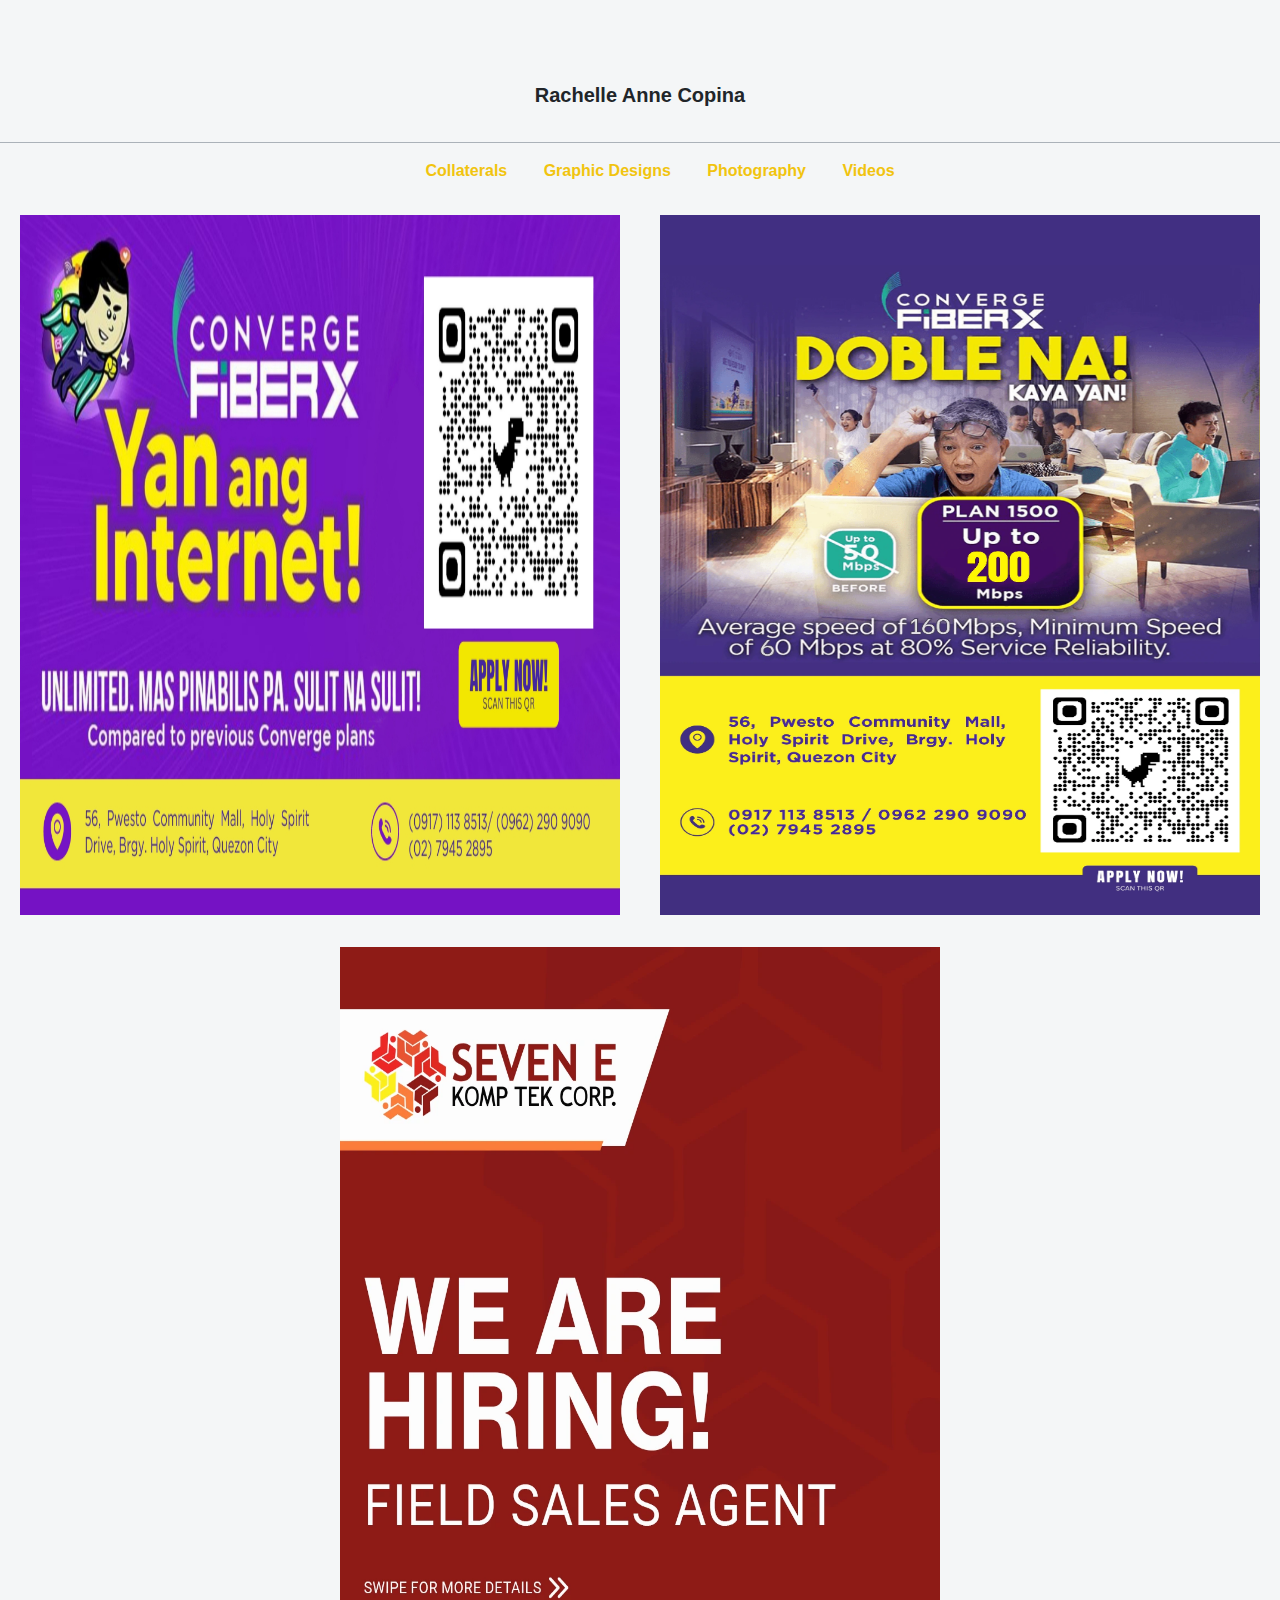
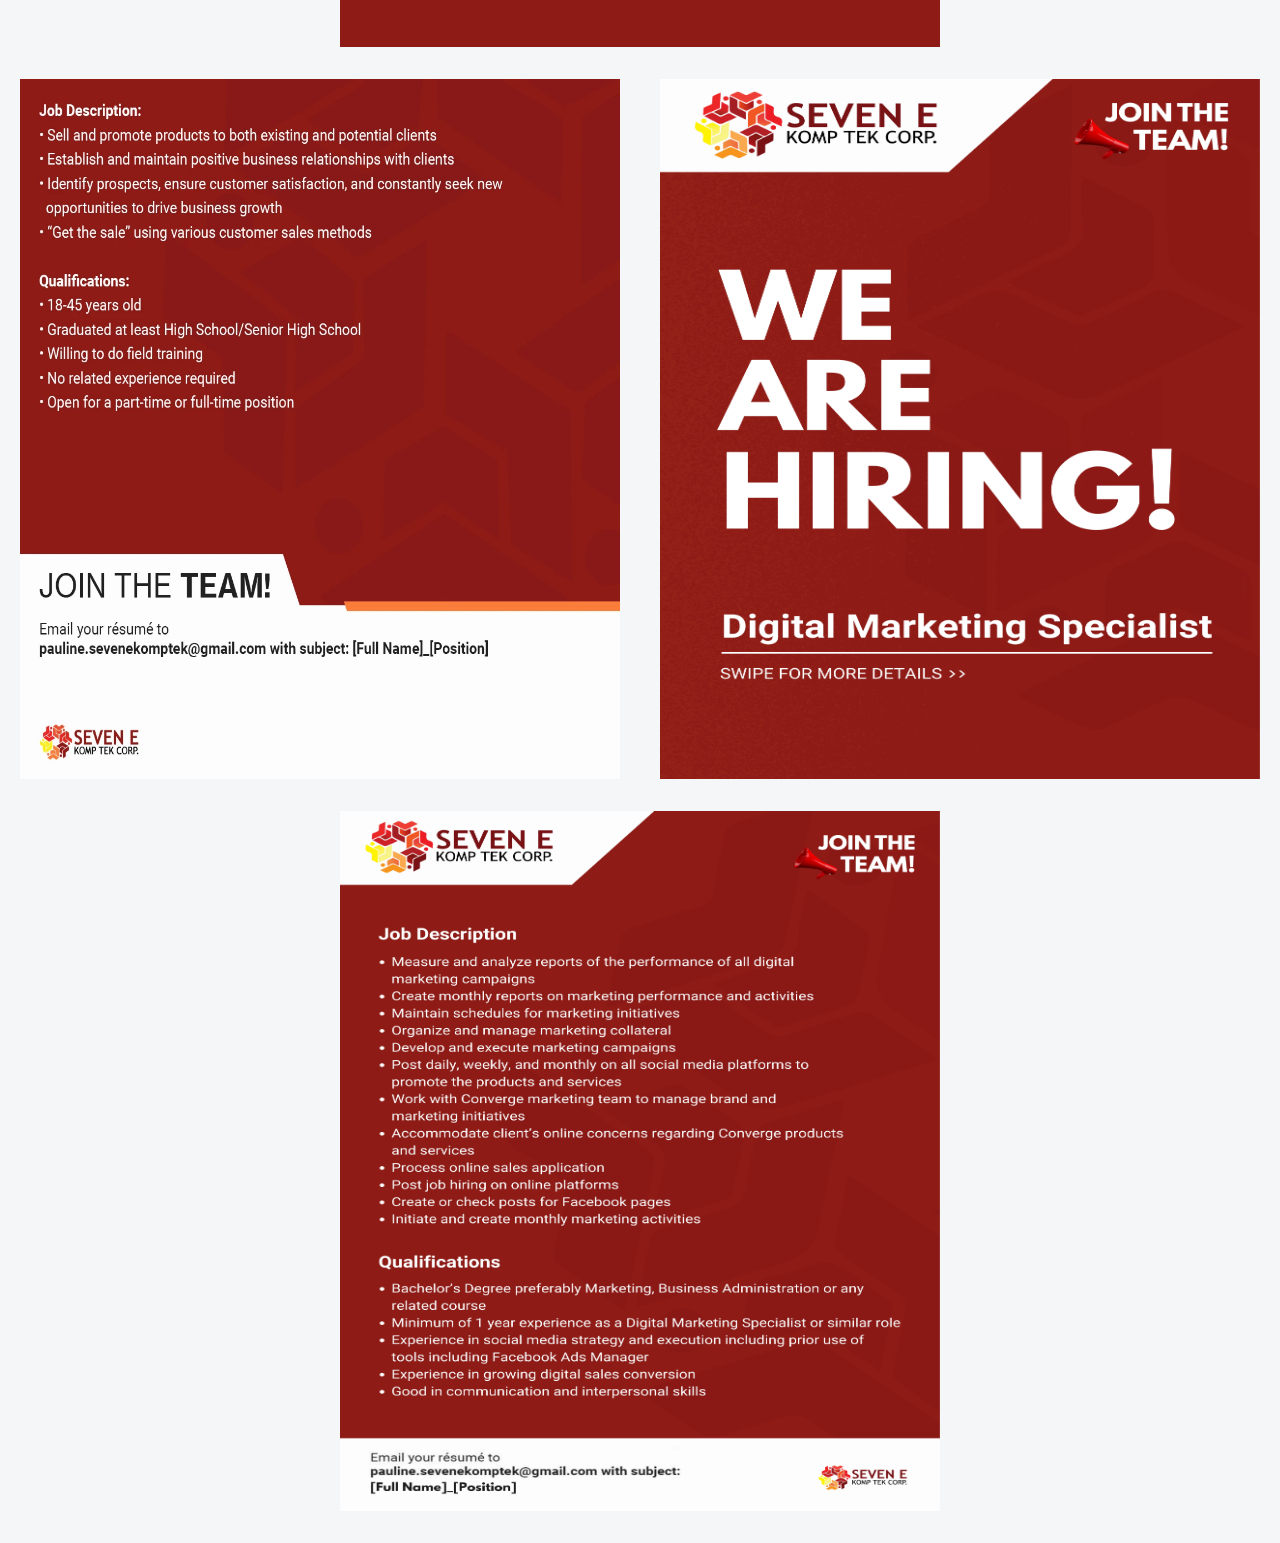
<file: index.html>
<!DOCTYPE html>
<html lang="en">
<head>
    <meta charset="UTF-8">
    <meta name="viewport" content="width=device-width, initial-scale=1.0">
    <title>Rachelle Anne Copina</title>

    <link rel="stylesheet" href="assets/bootstrap/bootstrap.min.css">

    <link rel="stylesheet" href="assets/styles/main.css">
</head>
<body>
    <div id="web-title" class="container-fluid">
        <p class="web-title-text"> Rachelle Anne Copina </p>
    </div>

    <div id="nav-section" class="container-fluid">
        <center>
            <ul class="nav-menu">
                <li class="nav-item">
                    <a href="#collaterals"> Collaterals </a>
                </li>
                <li class="nav-item">
                    <a href = "#"> Graphic Designs </a>
                </li>
                <li class="nav-item">
                    <a href="#"> Photography </a>
                </li>
                <li class="nav-item">
                    <a href="#"> Videos </a>
                </li>
            </ul>
        </center>
    </div>

    <div id="collaterals" class="container-fluid">
        <center>
            <div class="row">
                <div class="col">
                    <img src="assets/images/collaterals/YanangInternet!_FIBERX.webp" alt="Yan ang Internet!">
                </div>

                <div class="col">
                    <img src="assets/images/collaterals/Converge_Portrait_FiberX.webp" alt="Converge Portrait FiberX">
                </div>

                <div class="col">
                    <img src="assets/images/collaterals/SevenEHiring_FieldSalesAgent.webp" alt="Field Sales Agent Hiring">
                </div>
            </div>

            <div class="row">
                <div class="col">
                    <img src="assets/images/collaterals/SevenEHiring_FieldSalesAgent_02.webp" alt="Field Sales Agent Hiring 02">
                </div>

                <div class="col">
                    <img src="assets/images/collaterals/SevenEHiring_DigitalMarketing.webp" alt="Digital Marketing Hiring">
                </div>

                <div class="col">
                    <img src="assets/images/collaterals/SevenEHiring_DigitalMarketing_02.webp" alt="Digital Marketing Hiring 02">
                </div>
            </div>
        </center>
    </div>

    <script src="assets/jquery/jquery.min.js"></script>
    <script src="assets/bootstrap/bootstrap.min.js"></script>
</body>
</html>
</file>
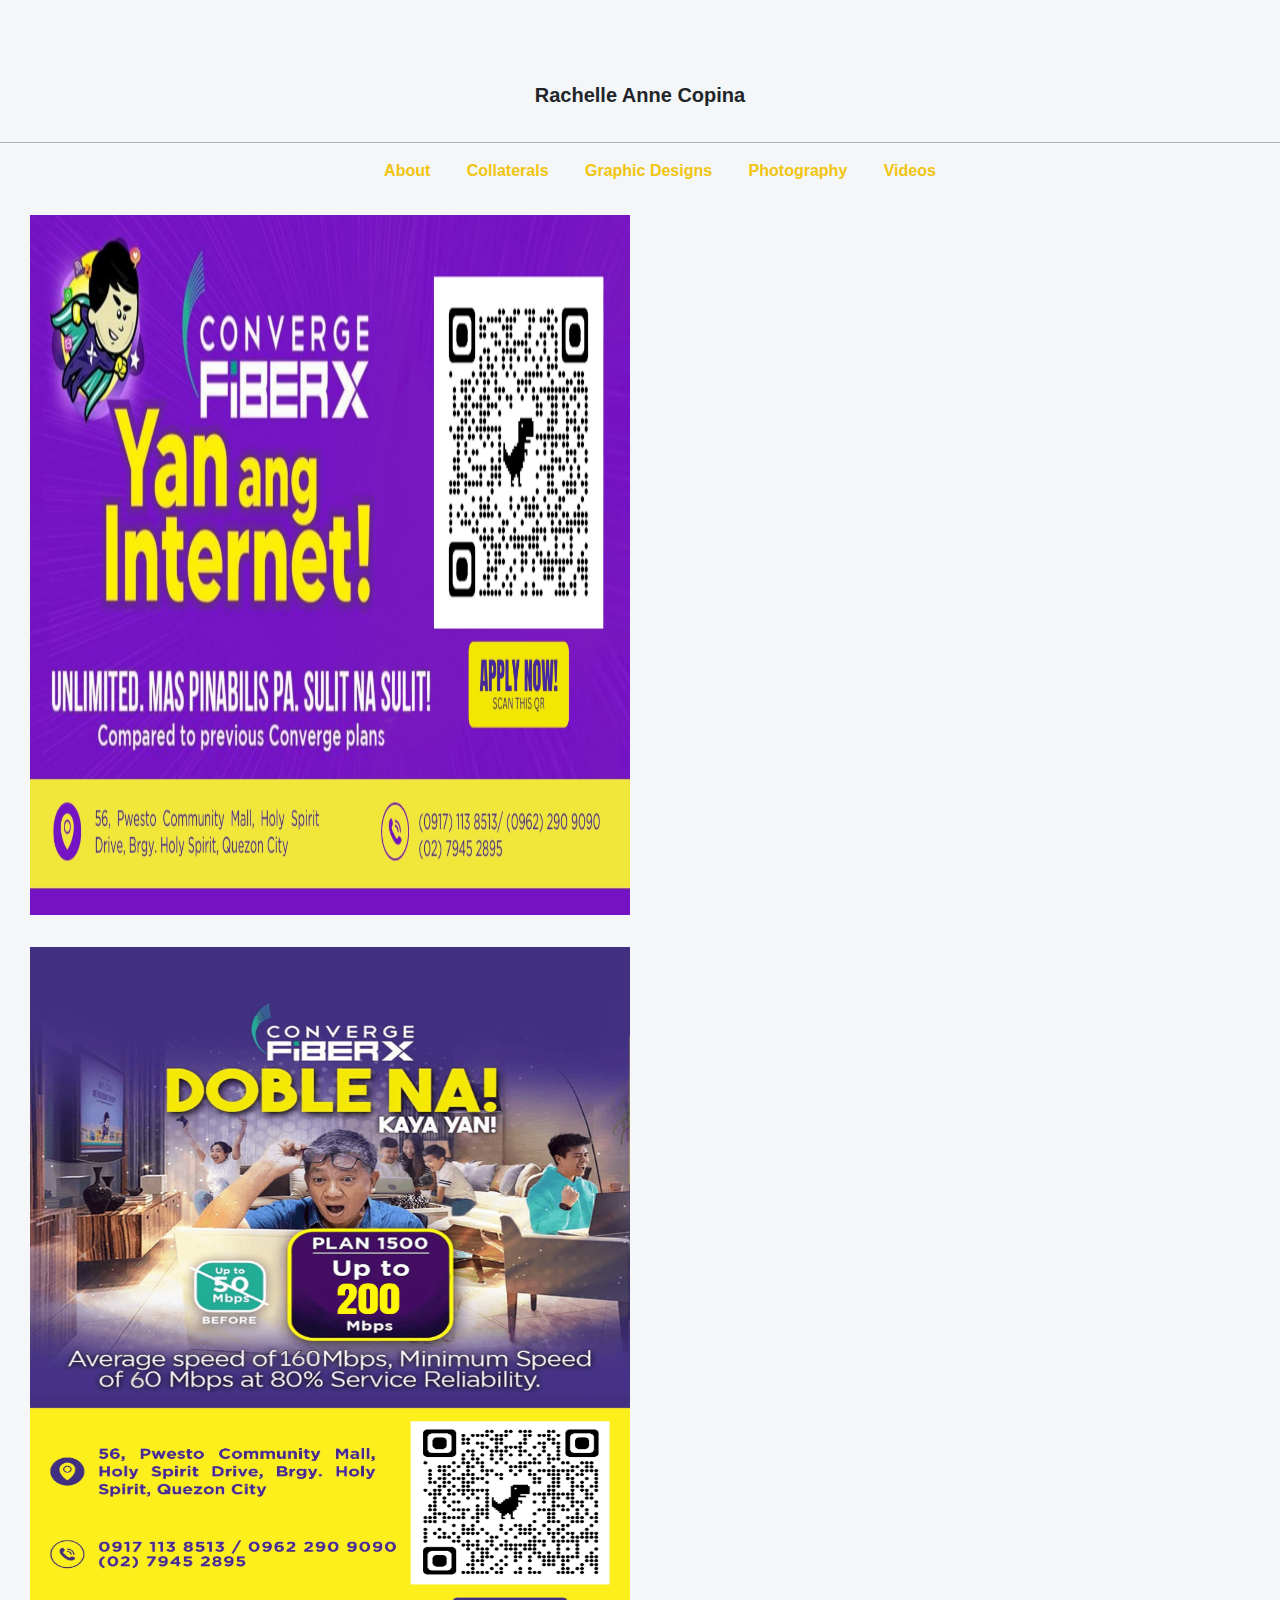
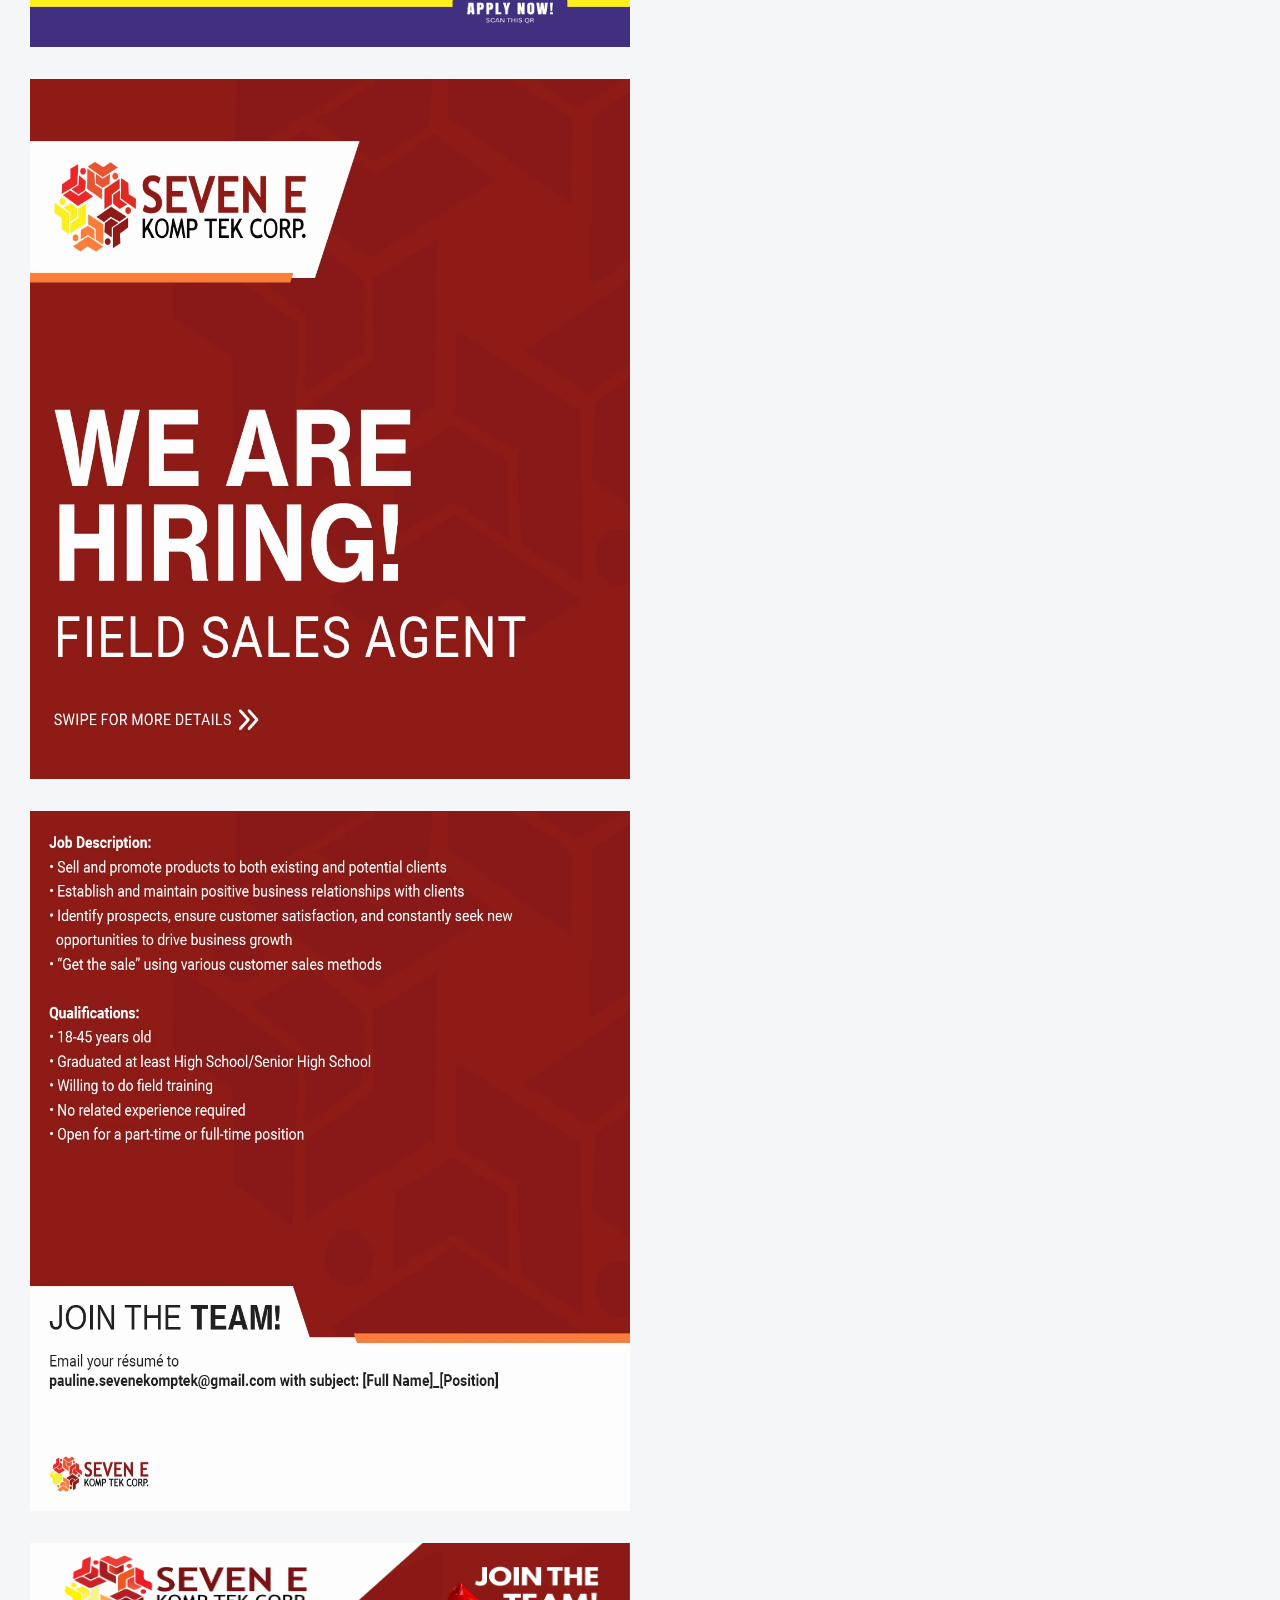
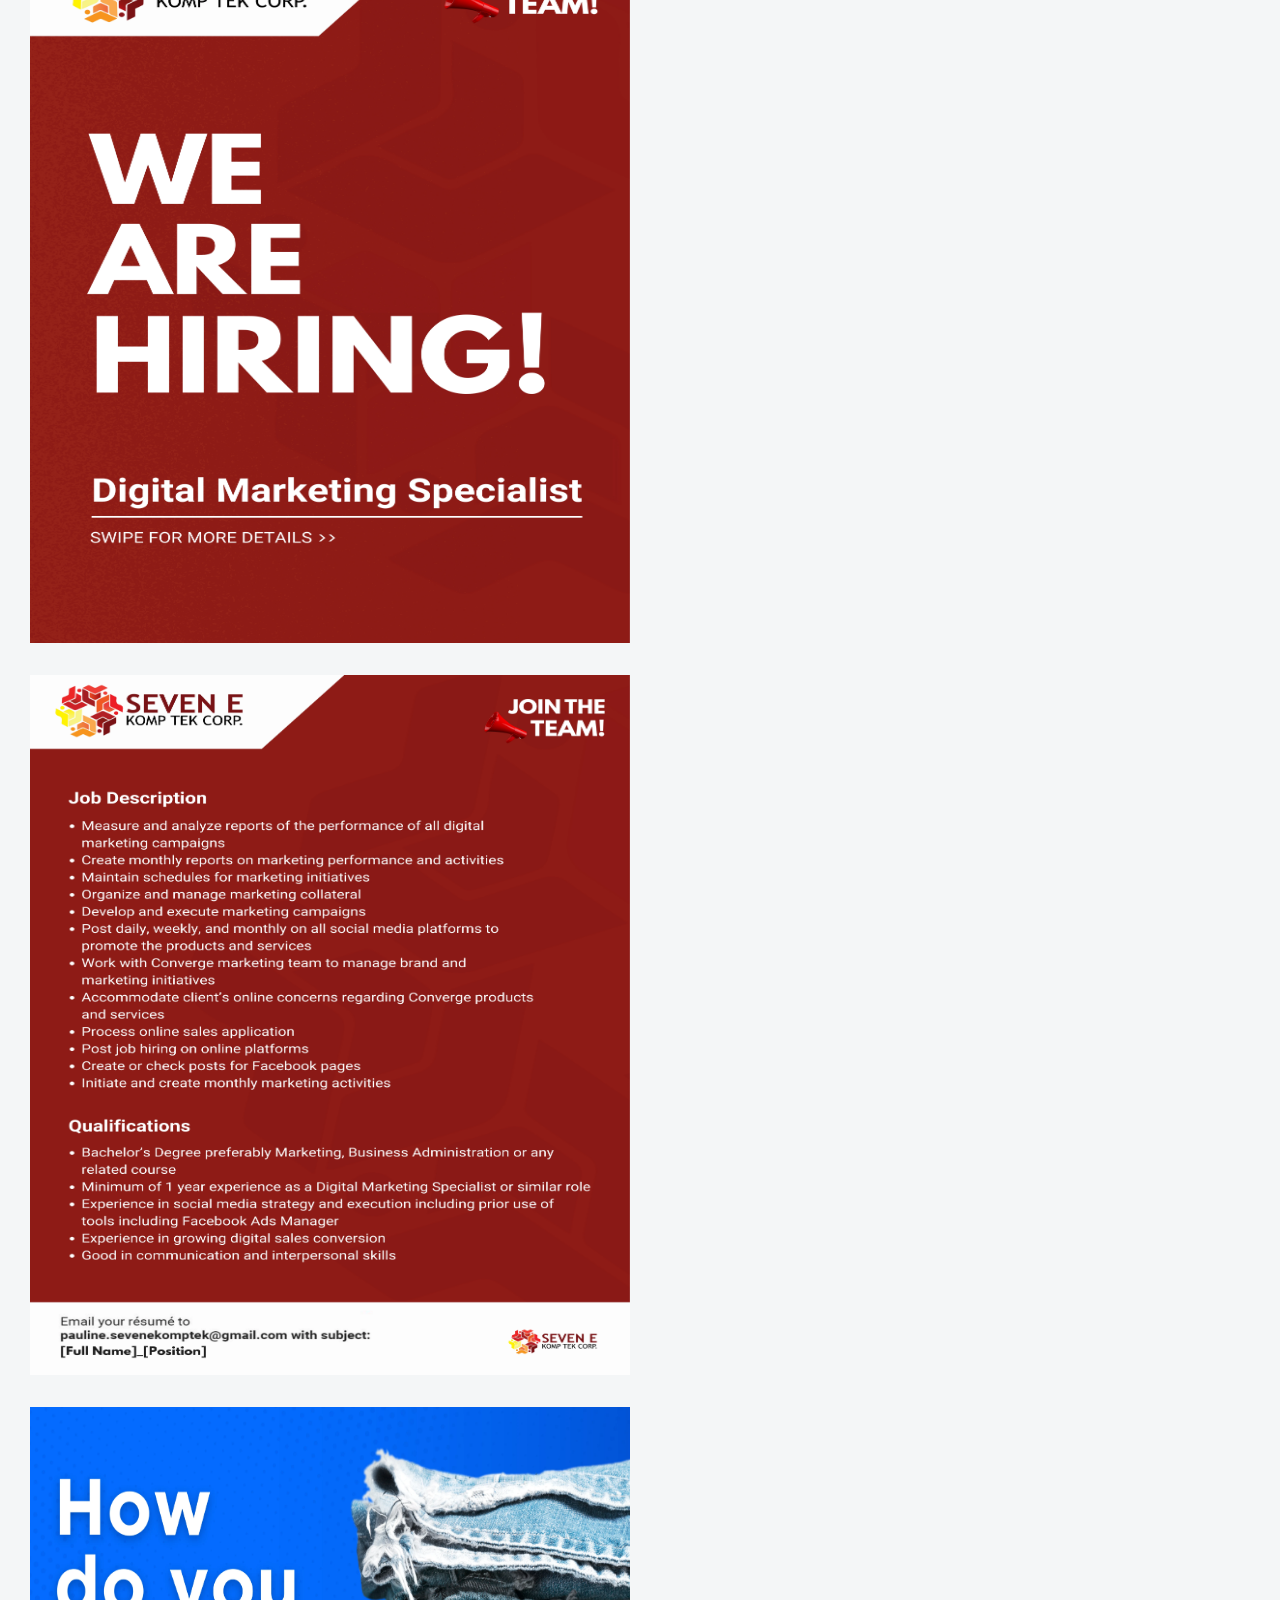
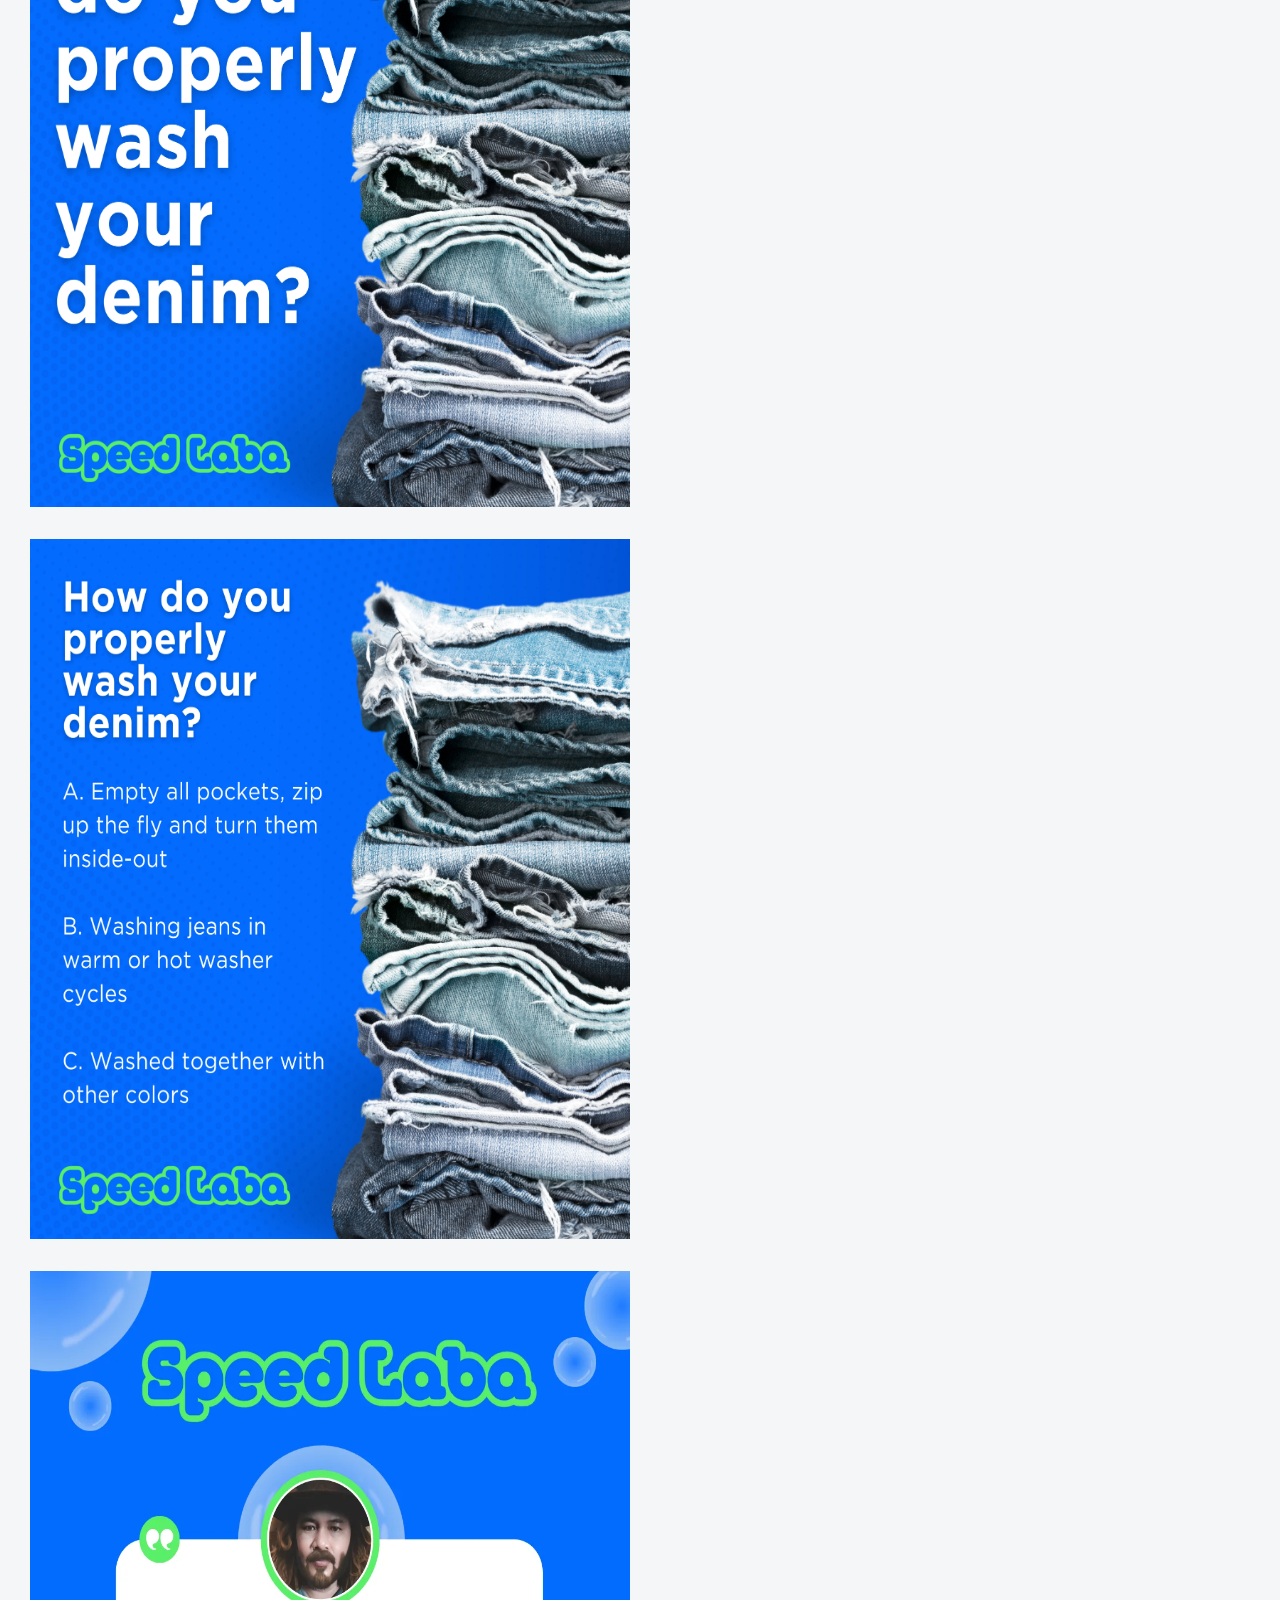
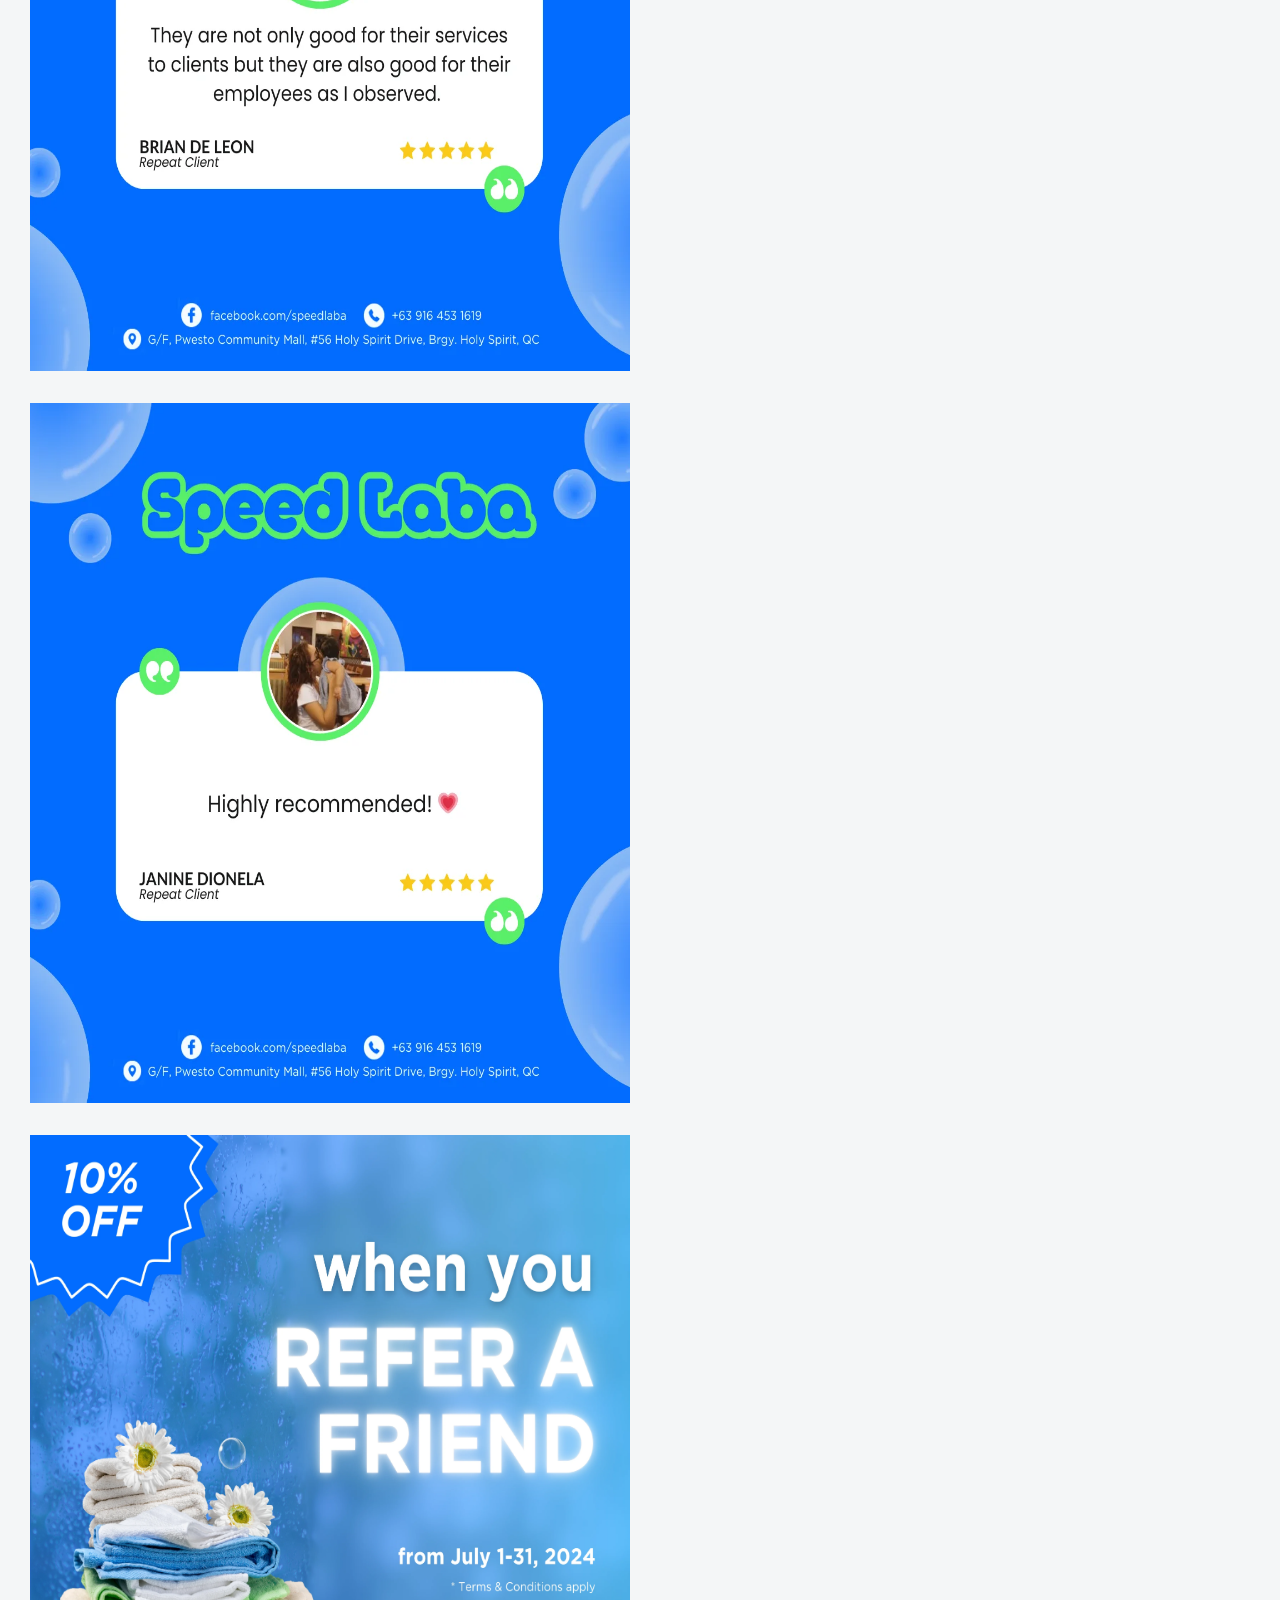
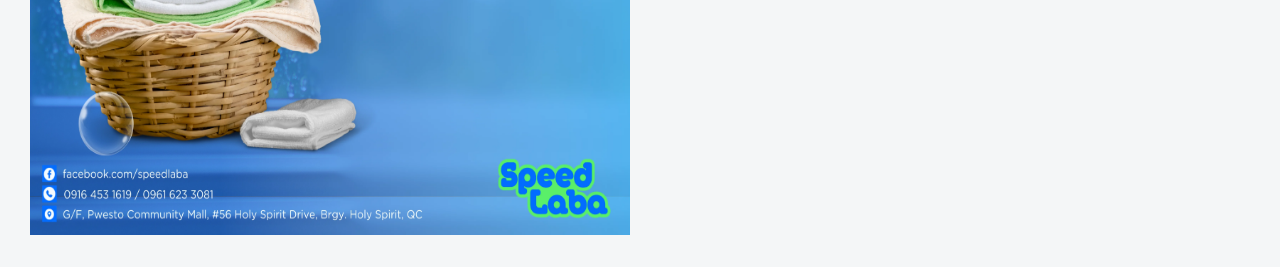
<file: collaterals.html>
<!DOCTYPE html>
<html lang="en">
<head>
    <meta charset="UTF-8">
    <meta name="viewport" content="width=device-width, initial-scale=1.0">
    <title>Rachelle Anne Copina</title>

    <link rel="stylesheet" href="assets/bootstrap/bootstrap.min.css">

    <link rel="stylesheet" href="assets/styles/main.css">
</head>
<body>
    <div id="web-title" class="container-fluid">
        <p class="web-title-text"> Rachelle Anne Copina </p>
    </div>

    <div id="nav-section" class="container-fluid">
        <center>
            <ul class="nav-menu">
                <li class="nav-item">
                    <a href="about.html"> About </a>
                </li>
                <li class="nav-item">
                    <a href="collaterals.html"> Collaterals </a>
                </li>
                <li class="nav-item">
                    <a href = "graphicdesigns.html"> Graphic Designs </a>
                </li>
                <li class="nav-item">
                    <a href="photography.html"> Photography </a>
                </li>
                <li class="nav-item">
                    <a href="videos.html"> Videos </a>
                </li>
            </ul>
        </center>
    </div>

    <div id="collaterals" class="container-fluid">
        <div class="col-1">
            <img src="assets/images/collaterals/YanangInternet!_FIBERX.webp" alt="Yan ang Internet!">
        </div>

        <div class="col-2">
            <img src="assets/images/collaterals/Converge_Portrait_FiberX.webp" alt="Converge Portrait FiberX">
        </div>
        
        <div class="col-3">
            <img src="assets/images/collaterals/SevenEHiring_FieldSalesAgent.webp" alt="Field Sales Agent Hiring">
        </div>
        
        <div class="col-1">
            <img src="assets/images/collaterals/SevenEHiring_FieldSalesAgent_02.webp" alt="Field Sales Agent Hiring 02">
        </div>

        <div class="col-2">
            <img src="assets/images/collaterals/SevenEHiring_DigitalMarketing.webp" alt="Digital Marketing Hiring">
        </div>
        
        <div class="col-3">
            <img src="assets/images/collaterals/SevenEHiring_DigitalMarketing_02.webp" alt="Digital Marketing Hiring 02">
        </div>

        <div class="col-1">
            <img src="assets/images/collaterals/How_To_Denim.webp" alt="How to Properly Wash Your Denim">
        </div>

        <div class="col-2">
            <img src="assets/images/collaterals/How_To_Denim2.webp" alt="How to Properly Wash Your Denim 2">
        </div>
        
        <div class="col-3">
            <img src="assets/images/collaterals/SpeedLaba_Client1.webp" alt="Speed Laba Client">
        </div>

        <div class="col-1">
            <img src="assets/images/collaterals/SpeedLaba_Client2.webp" alt="Speed Laba Client">
        </div>

        <div class="col-2">
            <img src="assets/images/collaterals/SpeedLaba_PromoPost.webp" alt="Speed Laba Promo Post">
        </div>
    </div>

    <script src="assets/jquery/jquery.min.js"></script>
    <script src="assets/bootstrap/bootstrap.min.js"></script>

    <script src="scripts/triggers.js"></script>
</body>
</html>
</file>
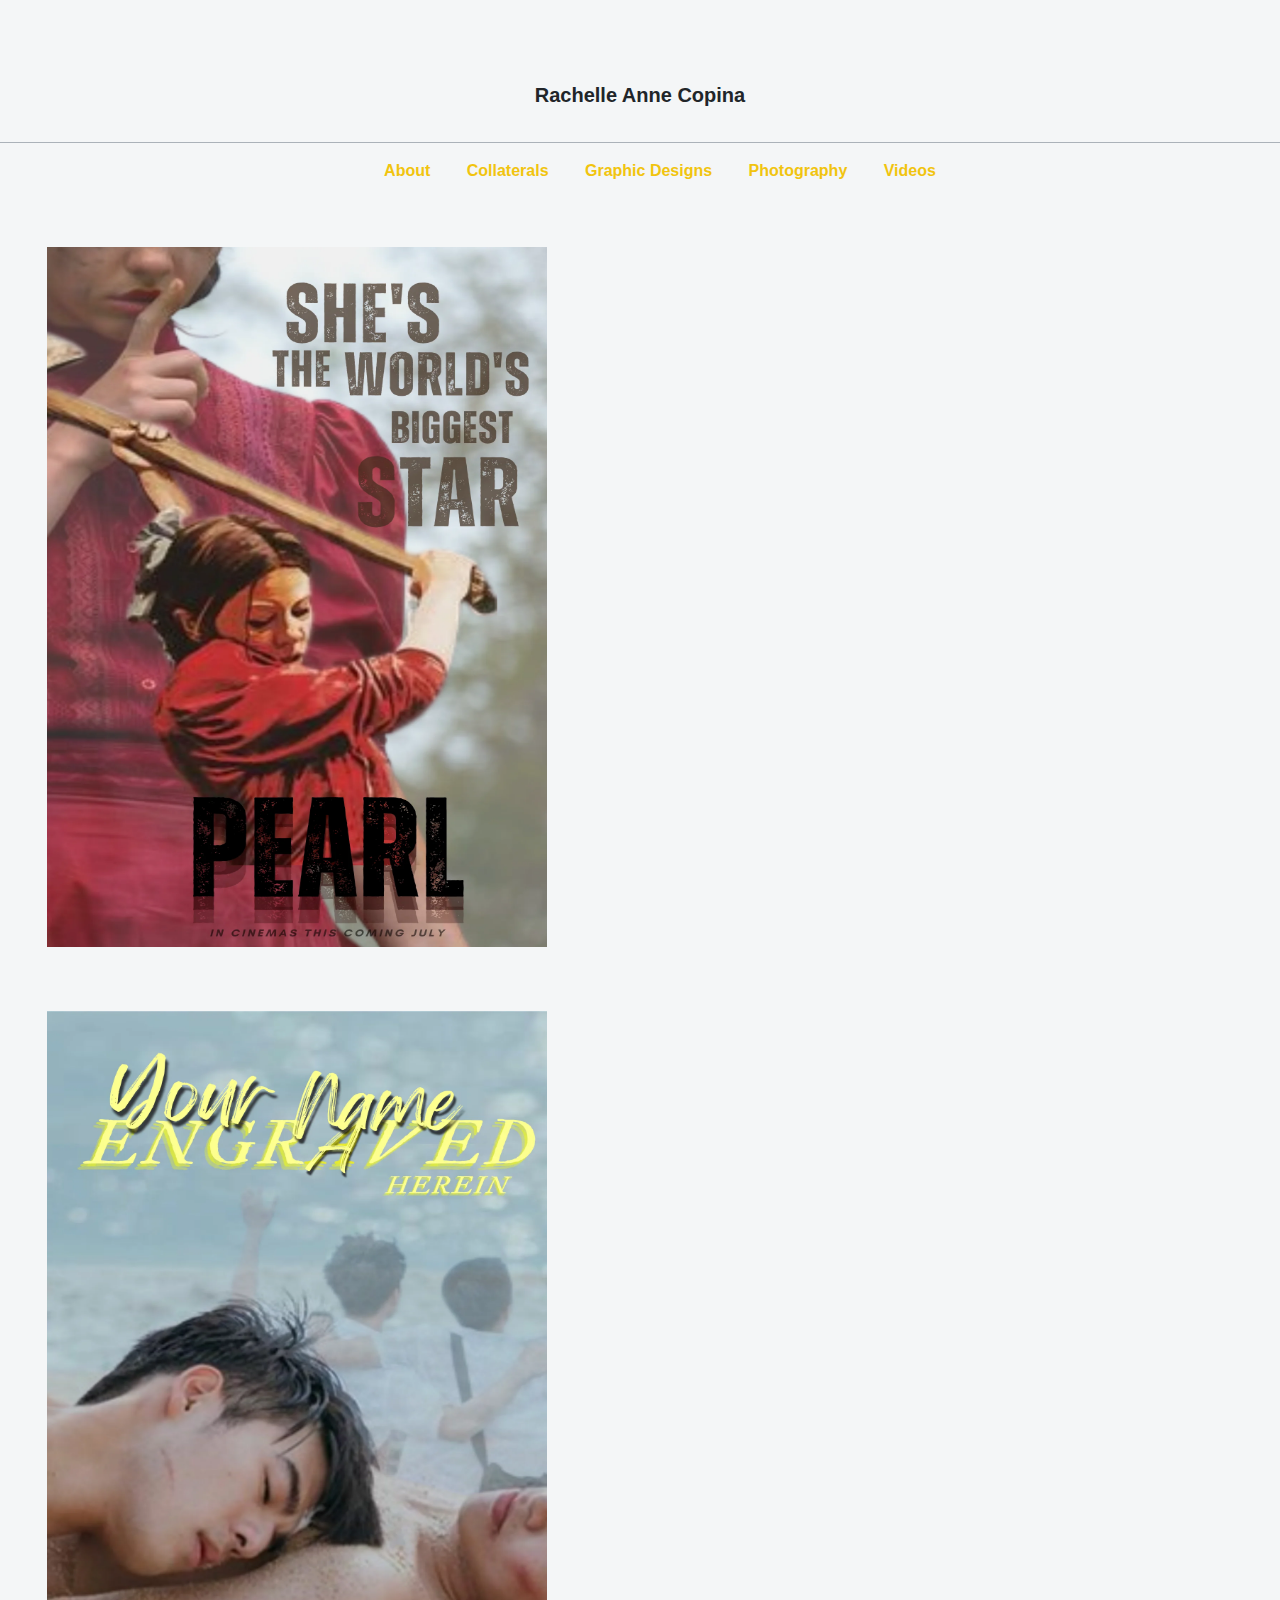
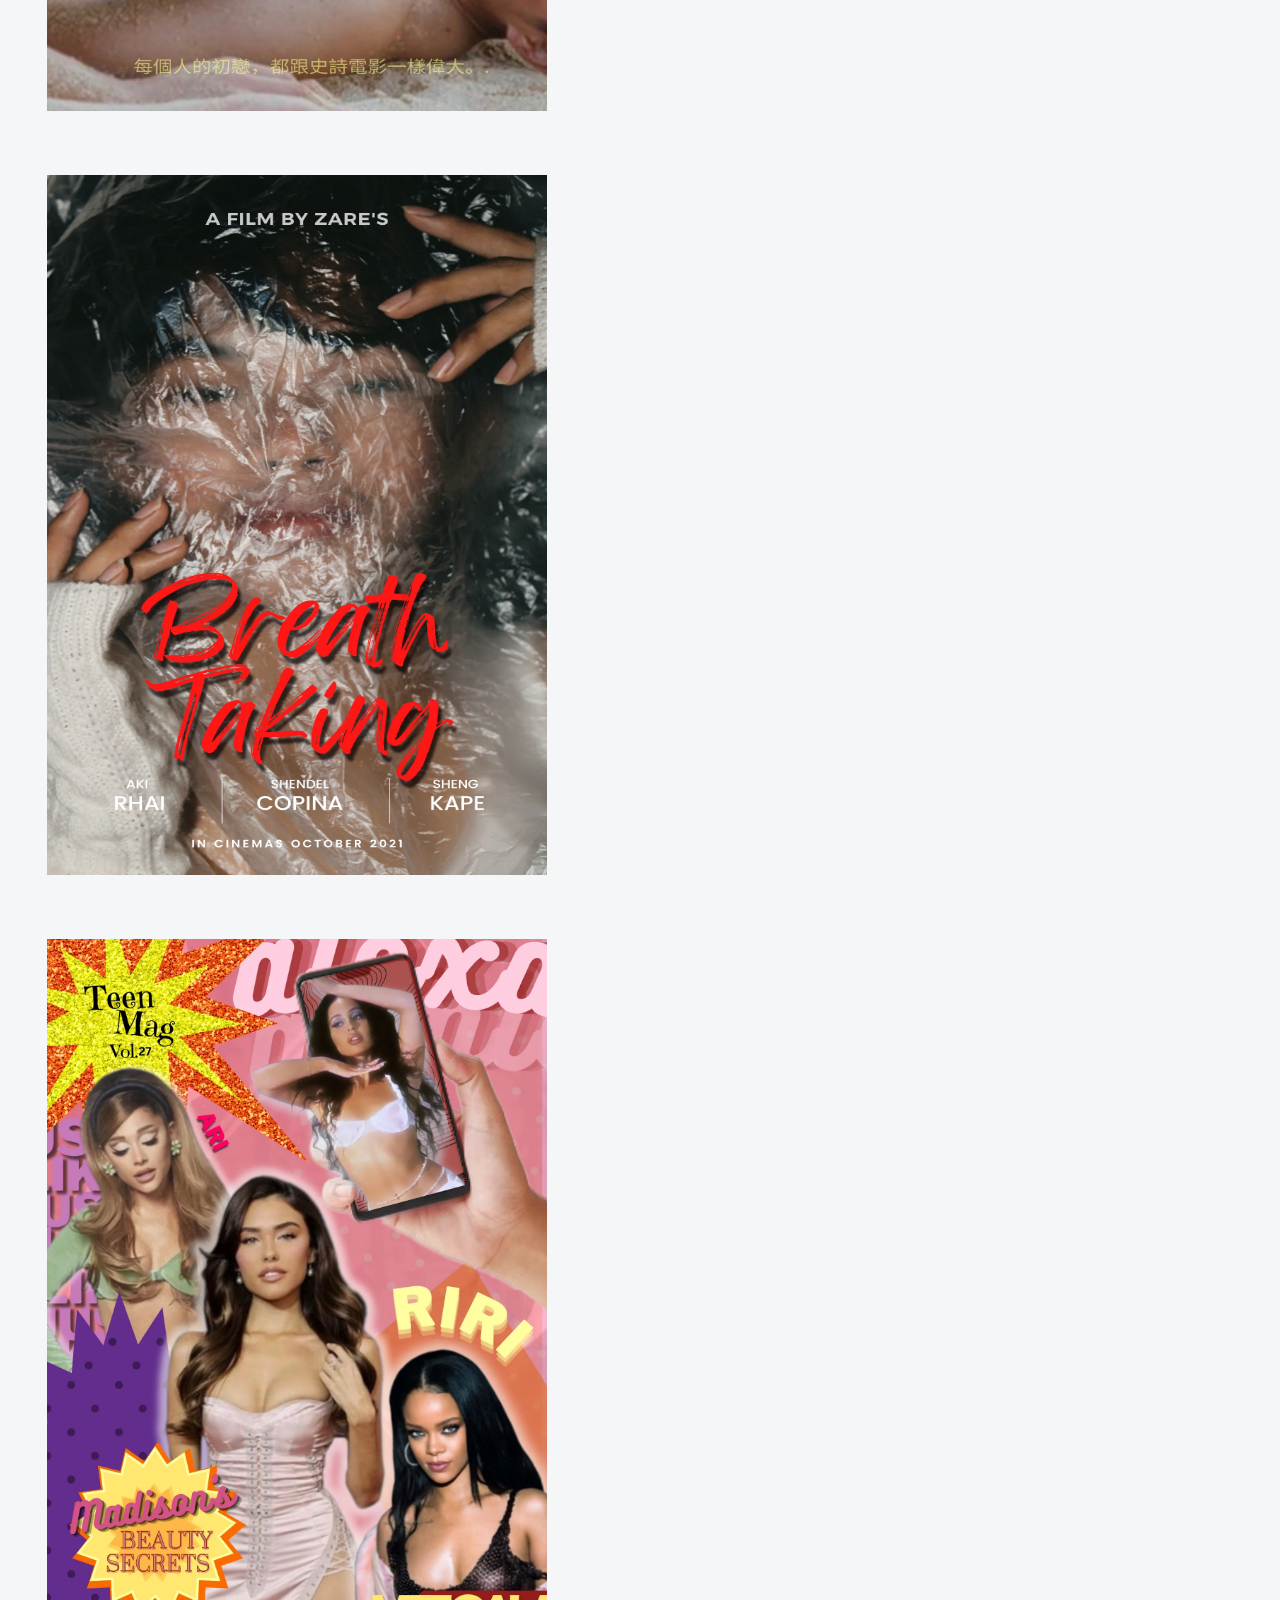
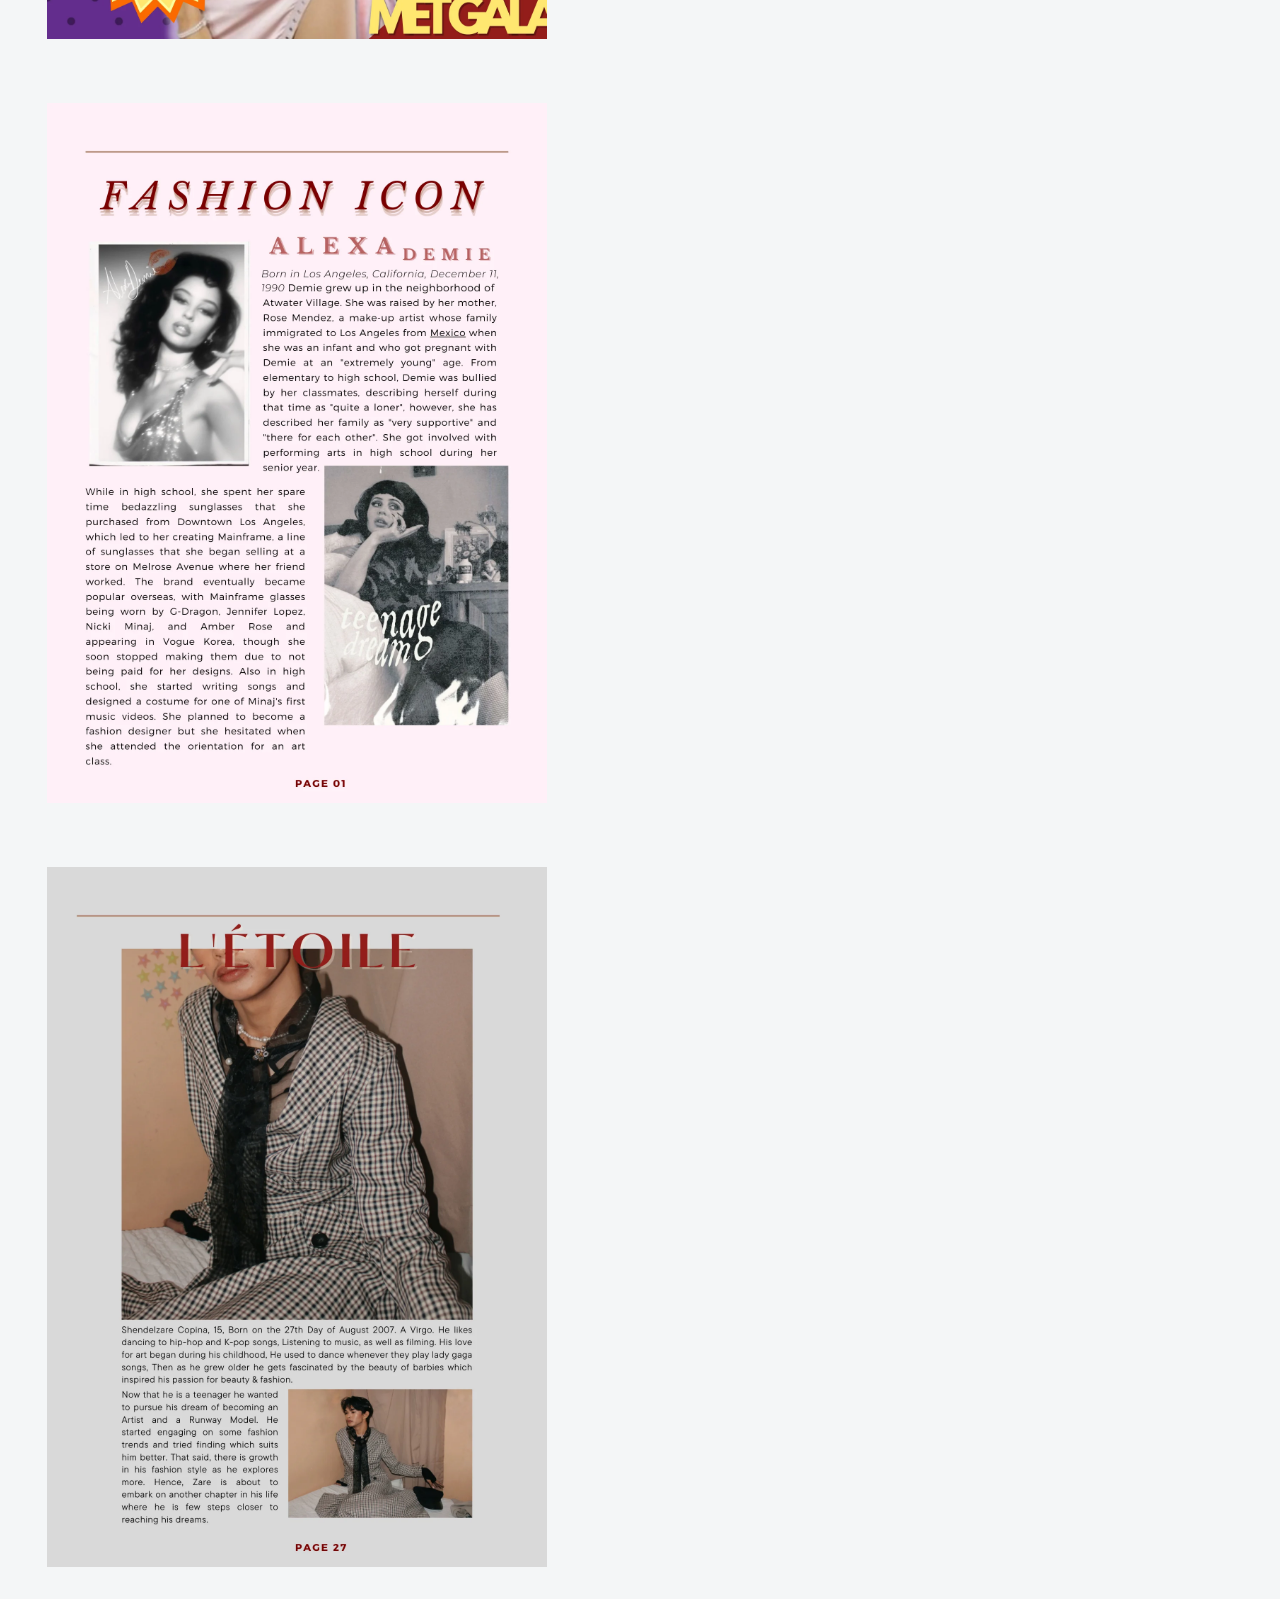
<file: graphicdesigns.html>
<!DOCTYPE html>
<html lang="en">
<head>
    <meta charset="UTF-8">
    <meta name="viewport" content="width=device-width, initial-scale=1.0">
    <title>Rachelle Anne Copina</title>

    <link rel="stylesheet" href="assets/bootstrap/bootstrap.min.css">

    <link rel="stylesheet" href="assets/styles/main.css">
</head>
<body>
    <div id="web-title" class="container-fluid">
        <p class="web-title-text"> Rachelle Anne Copina </p>
    </div>

    <div id="nav-section" class="container-fluid">
        <center>
            <ul class="nav-menu">
                <li class="nav-item">
                    <a href="about.html"> About </a>
                </li>
                <li class="nav-item">
                    <a href="collaterals.html"> Collaterals </a>
                </li>
                <li class="nav-item">
                    <a href = "graphicdesigns.html"> Graphic Designs </a>
                </li>
                <li class="nav-item">
                    <a href="photography.html"> Photography </a>
                </li>
                <li class="nav-item">
                    <a href="videos.html"> Videos </a>
                </li>
            </ul>
        </center>
    </div>

    <div id="graphicdesigns" class="container-fluid">
    <div>
        <img src="assets/images/graphic_designs/pearl.webp" alt="PEARL">
    </div>

    <div>
        <img src="assets/images/graphic_designs/your_name_engraved.webp" alt="YOUR NAME ENGRAVED">
    </div>

    <div>
        <img src="assets/images/graphic_designs/breath_taking.webp" alt="BREATH TAKING">
    </div>

    <div>
        <img src="assets/images/graphic_designs/teen_mag_1.webp" alt="TEEN MAG 1">
    </div>

    <div>
        <img src="assets/images/graphic_designs/teen_mag_2.webp" alt="TEEN MAG 2">
    </div>

    <div>
        <img src="assets/images/graphic_designs/teen_mag_3.webp" alt="TEEN MAG 3">
    </div>
</div>

    <script src="assets/jquery/jquery.min.js"></script>
    <script src="assets/bootstrap/bootstrap.min.js"></script>

    <script src="scripts/triggers.js"></script>
</body>
</html>
</file>
<file: assets/styles/main.css>
body
{
    background-color: #f4f6f7;
}

#web-title
{
    border-bottom: 1px solid #abb2b9;
}

.web-title-text
{
    padding-top: 5rem;
    padding-bottom: 1rem;
    text-align: center;

    font-size: 20px;
    font-weight: bold;
}

.nav-menu .nav-item
{
    list-style-type: none;
    display: inline-block;

    margin: 1rem;
}

.nav-item a
{
    text-decoration: none;
    color: #f1c40f;
    font-weight: bold;
}

.nav-item a:hover
{
    color: #d4ac0d;
}

#collaterals
{
    align-items: center;
}

#collaterals img
{
    width: 600px;
    height: 700px;

    margin-bottom: 2rem;
}

#graphicdesigns div img
{
    width: 500px;
    height: 700px;

    margin: 2rem;
}

#photography #film-photography img
{
    width: 600px;
    height: 400px;

    margin-bottom: 2rem;
}

#photography #landscapes img
{
    width: 600px;
    height: 400px;

    margin-bottom: 2rem;
}

#photography #portraits img
{
    width: 600px;
    height: 800px;

    margin-bottom: 2rem;
}

#photography #others img
{
    width: 600px;
    height: 400px;

    margin-bottom: 2rem;
}

#videos iframe
{
    width: 600px;
    height: 400px;

    margin-bottom: 2rem;
    border: none;
}

/*-------------------------------------------------------------------
                MEDIA QUERIES (RESPONSIVE DESIGN)
---------------------------------------------------------------------*/
@media (max-width: 768px)
{
    #collaterals img,
    #photography #film-photography img,
    #photography #landscapes img,
    #photography #portraits img,
    #photography #others img
    {
        width: 100%;
        height: auto;
    }

    #graphicdesigns div img
    {
        width: 600px;
        height: auto;
    }

    #videos iframe
    {
        width: 100%;
        height: 450px;
    }

    .web-title
    {
        width: 100%;
    }

    .web-title-text
    {
        font-size: 16px;
    }
}

@media (width: 425px)
{
    #collaterals img,
    #photography #film-photography img,
    #photography #landscapes img,
    #photography #portraits img,
    #photography #others img
    {
        width: 100%;
        height: auto;
    }

    #graphicdesigns div img
    {
        width: 300px;
        height: auto;
    }

    #videos iframe
    {
        width: 100%;
        height: 300px;
    }

    .nav-menu .nav-item
    {
        text-align: left;
    }
}
</file>
